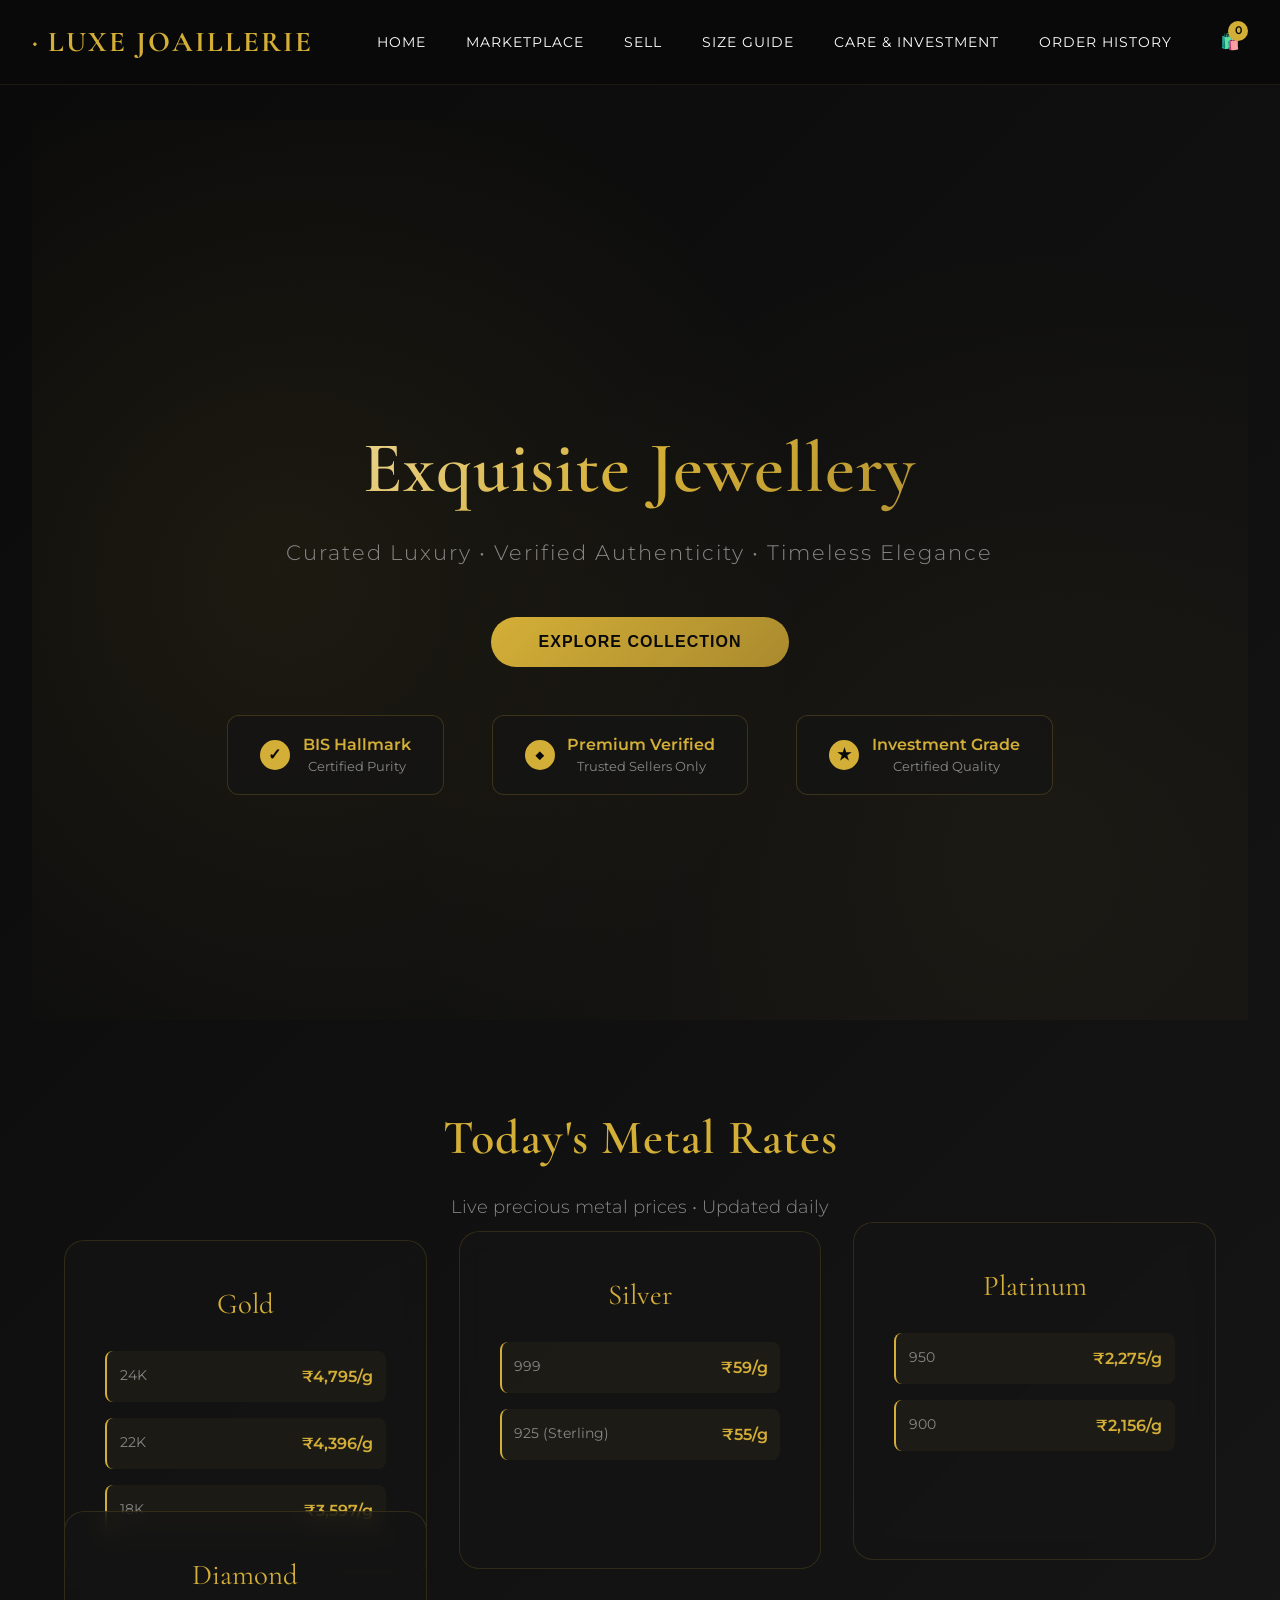
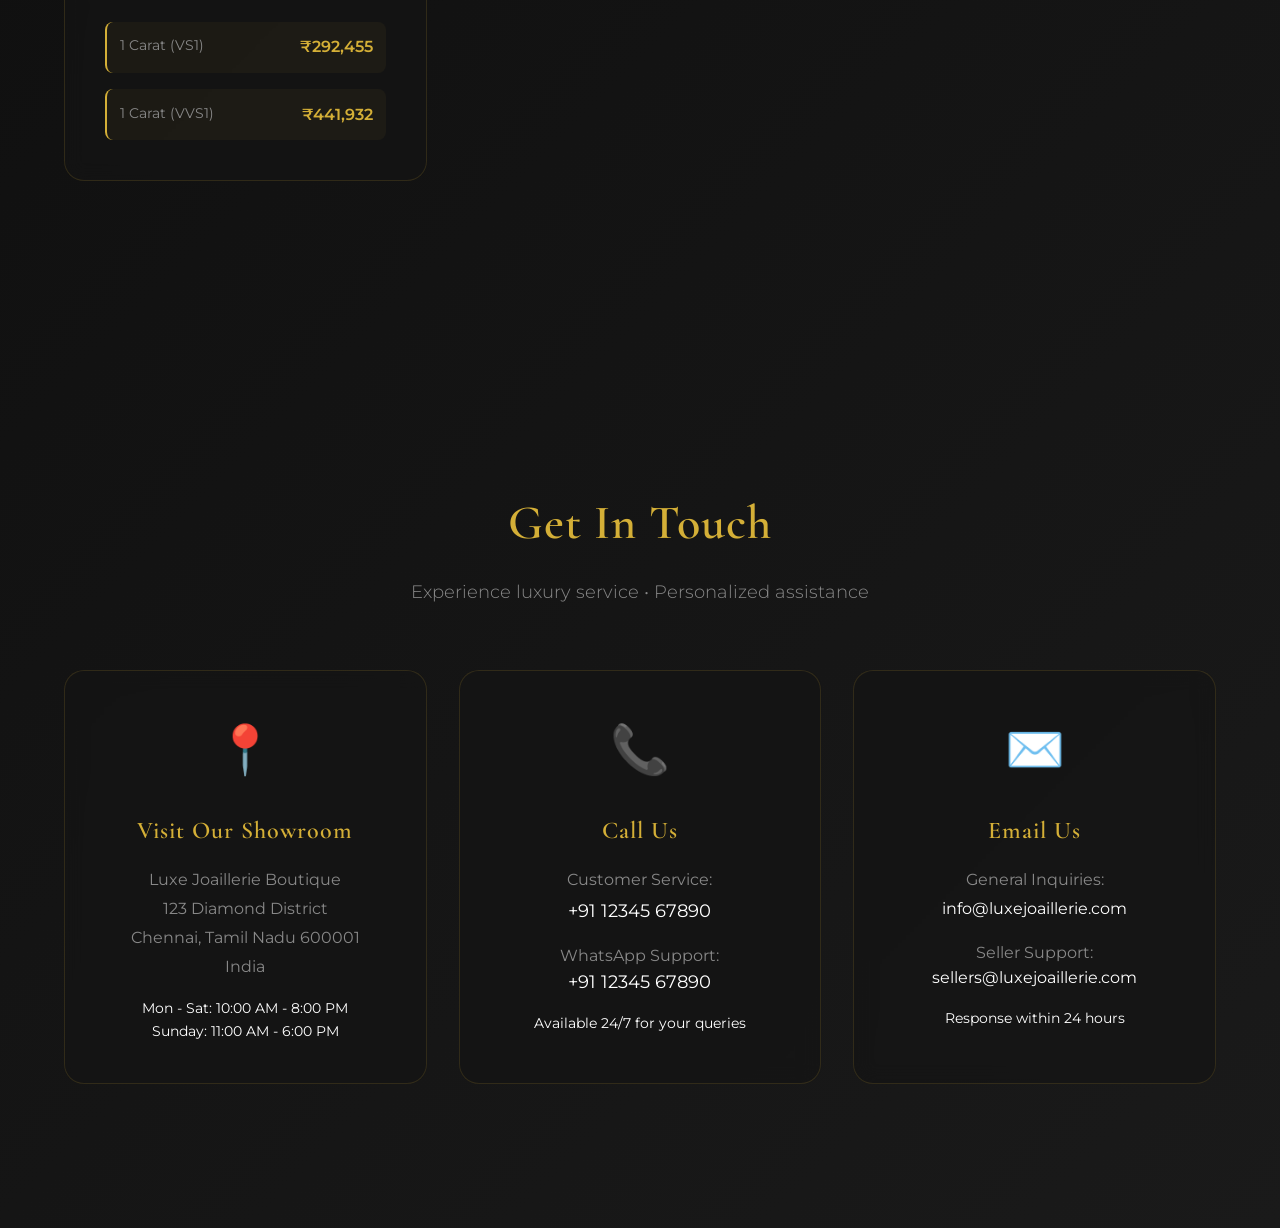
<file: index.html>
<!DOCTYPE html>
<html lang="en">
<head>
    <meta charset="UTF-8">
    <meta name="viewport" content="width=device-width, initial-scale=1.0">
    <title>JEWELY</title>
    <link href="https://fonts.googleapis.com/css2?family=Cormorant+Garamond:wght@300;400;500;600;700&family=Montserrat:wght@200;300;400;500;600&display=swap" rel="stylesheet">
    <link rel="stylesheet" href="style.css">
</head>
<body>
    <!-- Navigation -->
    <nav id="navbar">
        <div class="nav-container">
            <a href="#" class="logo" onclick="showPage('home')">LUXE JOAILLERIE</a>
            <ul class="nav-links">
                <li><a href="#" onclick="showPage('home')">Home</a></li>
                <li><a href="#" onclick="showPage('marketplace')">Marketplace</a></li>
                <li><a href="#" onclick="showPage('seller')">Sell</a></li>
                <li><a href="#" onclick="showPage('sizeChart')">Size Guide</a></li>
                <li><a href="#" onclick="showPage('care')">Care & Investment</a></li>
                <li><a href="#" onclick="showPage('orderHistory')">Order History</a></li>
                <li>
                    <div class="cart-icon" onclick="toggleCart()">
                        🛍️
                        <span class="cart-count" id="cartCount">0</span>
                    </div>
                </li>
            </ul>
        </div>
    </nav>

    <!-- Hero Section -->
    <section id="home" class="page-section active">
        <div class="hero">
            <div class="hero-content">
                <h1>Exquisite Jewellery</h1>
                <p class="hero-subtitle">Curated Luxury • Verified Authenticity • Timeless Elegance</p>
                <button class="cta-button" onclick="showPage('marketplace')">Explore Collection</button>
                
                <div class="hero-trust">
                    <div class="trust-badge">
                        <div class="trust-icon">✓</div>
                        <div>
                            <div style="font-weight: 600; color: var(--gold);">BIS Hallmark</div>
                            <div style="font-size: 0.8rem; color: var(--grey-light);">Certified Purity</div>
                        </div>
                    </div>
                    <div class="trust-badge">
                        <div class="trust-icon">◆</div>
                        <div>
                            <div style="font-weight: 600; color: var(--gold);">Premium Verified</div>
                            <div style="font-size: 0.8rem; color: var(--grey-light);">Trusted Sellers Only</div>
                        </div>
                    </div>
                    <div class="trust-badge">
                        <div class="trust-icon">★</div>
                        <div>
                            <div style="font-weight: 600; color: var(--gold);">Investment Grade</div>
                            <div style="font-size: 0.8rem; color: var(--grey-light);">Certified Quality</div>
                        </div>
                    </div>
                </div>
            </div>
        </div>

        <!-- Metal Rates Section -->
        <div class="rates-section">
            <div class="section-header reveal blur-in">
                <h2>Today's Metal Rates</h2>
                <p>Live precious metal prices • Updated daily</p>
            </div>
            <div class="rates-grid">
                <div class="rate-card reveal-scale shine-effect stagger-1">
                    <div class="rate-metal">Gold</div>
                    <div class="rate-carats">
                        <div class="rate-item">
                            <span class="rate-label">24K</span>
                            <span class="rate-price">₹6,850/g</span>
                        </div>
                        <div class="rate-item">
                            <span class="rate-label">22K</span>
                            <span class="rate-price">₹6,280/g</span>
                        </div>
                        <div class="rate-item">
                            <span class="rate-label">18K</span>
                            <span class="rate-price">₹5,140/g</span>
                        </div>
                    </div>
                </div>

                <div class="rate-card reveal-scale shine-effect stagger-2">
                    <div class="rate-metal">Silver</div>
                    <div class="rate-carats">
                        <div class="rate-item">
                            <span class="rate-label">999</span>
                            <span class="rate-price">₹85/g</span>
                        </div>
                        <div class="rate-item">
                            <span class="rate-label">925 (Sterling)</span>
                            <span class="rate-price">₹79/g</span>
                        </div>
                    </div>
                </div>

                <div class="rate-card reveal-scale shine-effect stagger-3">
                    <div class="rate-metal">Platinum</div>
                    <div class="rate-carats">
                        <div class="rate-item">
                            <span class="rate-label">950</span>
                            <span class="rate-price">₹3,250/g</span>
                        </div>
                        <div class="rate-item">
                            <span class="rate-label">900</span>
                            <span class="rate-price">₹3,080/g</span>
                        </div>
                    </div>
                </div>

                

                <div class="rate-card reveal-scale shine-effect stagger-5">
                    <div class="rate-metal">Diamond</div>
                    <div class="rate-carats">
                        <div class="rate-item">
                            <span class="rate-label">1 Carat (VS1)</span>
                            <span class="rate-price">₹4,50,000</span>
                        </div>
                        <div class="rate-item">
                            <span class="rate-label">1 Carat (VVS1)</span>
                            <span class="rate-price">₹6,80,000</span>
                        </div>
                    </div>
                </div>
            </div>
        </div>

        <!-- Contact Section -->
        <div class="contact-section" style="padding: 5rem 2rem; max-width: 1400px; margin: 0 auto;">
            <div class="section-header reveal blur-in">
                <h2>Get In Touch</h2>
                <p>Experience luxury service • Personalized assistance</p>
            </div>

            <div class="contact-grid" style="display: grid; grid-template-columns: repeat(auto-fit, minmax(300px, 1fr)); gap: 2rem; margin-top: 3rem;">
                <div class="contact-card reveal-scale stagger-1">
                    <div class="contact-icon" style="font-size: 3rem; margin-bottom: 1.5rem;">📍</div>
                    <h3 style="color: var(--gold); font-size: 1.5rem; margin-bottom: 1rem;">Visit Our Showroom</h3>
                    <p style="color: var(--grey-light); line-height: 1.8;">
                        Luxe Joaillerie Boutique<br>
                        123 Diamond District<br>
                        Chennai, Tamil Nadu 600001<br>
                        India
                    </p>
                    <p style="color: var(--white); margin-top: 1rem; font-size: 0.9rem;">
                        Mon - Sat: 10:00 AM - 8:00 PM<br>
                        Sunday: 11:00 AM - 6:00 PM
                    </p>
                </div>

                <div class="contact-card reveal-scale stagger-2">
                    <div class="contact-icon" style="font-size: 3rem; margin-bottom: 1.5rem;">📞</div>
                    <h3 style="color: var(--gold); font-size: 1.5rem; margin-bottom: 1rem;">Call Us</h3>
                    <p style="color: var(--grey-light); line-height: 1.8;">
                        Customer Service:<br>
                        <a href="tel:+911234567890" style="color: var(--white); text-decoration: none; font-size: 1.1rem;">+91 12345 67890</a>
                    </p>
                    <p style="color: var(--grey-light); margin-top: 1rem;">
                        WhatsApp Support:<br>
                        <a href="https://wa.me/911234567890" style="color: var(--white); text-decoration: none; font-size: 1.1rem;">+91 12345 67890</a>
                    </p>
                    <p style="color: var(--white); margin-top: 1rem; font-size: 0.9rem;">
                        Available 24/7 for your queries
                    </p>
                </div>

                <div class="contact-card reveal-scale stagger-3">
                    <div class="contact-icon" style="font-size: 3rem; margin-bottom: 1.5rem;">✉️</div>
                    <h3 style="color: var(--gold); font-size: 1.5rem; margin-bottom: 1rem;">Email Us</h3>
                    <p style="color: var(--grey-light); line-height: 1.8;">
                        General Inquiries:<br>
                        <a href="mailto:info@luxejoaillerie.com" style="color: var(--white); text-decoration: none;">info@luxejoaillerie.com</a>
                    </p>
                    <p style="color: var(--grey-light); margin-top: 1rem;">
                        Seller Support:<br>
                        <a href="mailto:sellers@luxejoaillerie.com" style="color: var(--white); text-decoration: none;">sellers@luxejoaillerie.com</a>
                    </p>
                    <p style="color: var(--white); margin-top: 1rem; font-size: 0.9rem;">
                        Response within 24 hours
                    </p>
                </div>

               
            </div>
        </div>
    </section>

    <!-- Seller Upload Section -->
    <section id="seller" class="page-section">
        <div class="container">
            <div class="section-header reveal blur-in">
                <h2>List Your Jewellery</h2>
                <p>Join our exclusive marketplace of premium jewellery sellers</p>
            </div>
            
            <div class="seller-form-container reveal-scale">
                <form id="sellerForm">
                    <div class="form-group">
                        <label>Product Name</label>
                        <input type="text" id="productName" required placeholder="e.g., Diamond Solitaire Ring">
                    </div>

                    <div class="form-row">
                        <div class="form-group">
                            <label>Metal Type</label>
                            <select id="metalType" required>
                                <option value="">Select Metal</option>
                                <option value="Gold">Gold</option>
                                <option value="Silver">Silver</option>
                                <option value="Platinum">Platinum</option>
                                <option value="Rose Gold">Rose Gold</option>
                                <option value="Diamond">Diamond</option>
                            </select>
                        </div>

                        <div class="form-group">
                            <label>Carat/Purity</label>
                            <select id="carat" required>
                                <option value="">Select Carat</option>
                                <option value="24K">24K</option>
                                <option value="22K">22K</option>
                                <option value="18K">18K</option>
                                <option value="14K">14K</option>
                                <option value="925">925 (Sterling)</option>
                                <option value="999">999 (Pure Silver)</option>
                                <option value="950">950 (Platinum)</option>
                            </select>
                        </div>
                    </div>

                    <div class="form-row">
                        <div class="form-group">
                            <label>Price (₹)</label>
                            <input type="number" id="price" required placeholder="Enter price">
                        </div>

                        <div class="form-group">
                            <label>Color</label>
                            <select id="color">
                                <option value="">Select Color</option>
                                <option value="Yellow">Yellow</option>
                                <option value="White">White</option>
                                <option value="Rose">Rose</option>
                                <option value="Silver">Silver</option>
                            </select>
                        </div>
                    </div>

                    <div class="form-row">
                        <div class="form-group">
                            <label>Gender Category</label>
                            <select id="gender" required>
                                <option value="">Select Category</option>
                                <option value="Male">Men's Collection</option>
                                <option value="Female">Women's Collection</option>
                                <option value="Unisex">Unisex</option>
                            </select>
                        </div>

                        <div class="form-group">
                            <label>Image URL</label>
                            <input type="url" id="imageUrl" placeholder="https://example.com/image.jpg (optional)">
                        </div>
                    </div>

                    <div class="form-group">
                        <label>Suitable Occasions</label>
                        <select id="occasion" multiple style="height: 100px;">
                            <option value="Wedding">Wedding</option>
                            <option value="Anniversary">Anniversary</option>
                            <option value="Engagement">Engagement</option>
                            <option value="Birthday">Birthday</option>
                            <option value="Festival">Festival</option>
                            <option value="Casual">Casual</option>
                            <option value="Formal">Formal</option>
                        </select>
                    </div>

                    <div class="form-group">
                        <label>Description</label>
                        <textarea id="description" required placeholder="Describe your jewellery piece..."></textarea>
                    </div>

                    <button type="submit" class="cta-button" style="width: 100%;">List Product</button>
                </form>
            </div>
        </div>
    </section>
<!-- Order History Section -->
<section id="orderHistory" class="page-section">
    <div class="container">
        <div class="section-header reveal blur-in">
            <h2>Order History</h2>
            <p>Track your luxury jewellery purchases</p>
        </div>
        
        <div class="order-history-container" id="orderHistoryContent">
            <!-- Order history will be dynamically loaded here -->
        </div>
    </div>
</section>
    <!-- Marketplace Section -->
    <section id="marketplace" class="page-section">
        <div class="container">
            <div class="marketplace-header">
                <div class="section-header reveal blur-in">
                    <h2>Luxury Marketplace</h2>
                    <p>Discover exquisite pieces from verified sellers</p>
                </div>

                <div class="search-bar reveal-scale">
                    <input type="text" id="searchInput" placeholder="Search jewellery...">
                </div>

                <div class="category-buttons reveal">
                    <button class="category-btn active" data-category="All">All Jewellery</button>
                    <button class="category-btn" data-category="Gold">Gold</button>
                    <button class="category-btn" data-category="Silver">Silver</button>
                    <button class="category-btn" data-category="Diamond">Diamond</button>
                    <button class="category-btn" data-category="Platinum">Platinum</button>
                    <button class="category-btn" data-category="Rose Gold">Rose Gold</button>
                </div>

                <div class="category-buttons reveal" style="margin-top: 1rem;">
                    <button class="category-btn gender-btn active" data-gender="All" style="background: var(--gold);">
                        <span style="margin-right: 0.5rem;"></span> All
                    </button>
                    <button class="category-btn gender-btn" data-gender="Male" style="background: var(--gold);">
                        <span style="margin-right: 0.5rem;"></span> Men's
                    </button>
                    <button class="category-btn gender-btn" data-gender="Female" style="background: var(--gold);">
                        <span style="margin-right: 0.5rem;"></span> Women's
                    </button>
                    <button class="category-btn gender-btn" data-gender="Unisex" style="background: var(--gold);">
                        <span style="margin-right: 0.5rem;"></span> Unisex
                    </button>
                </div>

                <div class="occasion-selector reveal">
                    <button class="occasion-btn" data-occasion="All">
                        <span>🎯</span> All Occasions
                    </button>
                    <button class="occasion-btn" data-occasion="Wedding">
                        <span>💍</span> Wedding
                    </button>
                    <button class="occasion-btn" data-occasion="Engagement">
                        <span>💎</span> Engagement
                    </button>
                    <button class="occasion-btn" data-occasion="Anniversary">
                        <span>🌹</span> Anniversary
                    </button>
                    <button class="occasion-btn" data-occasion="Festival">
                        <span>✨</span> Festival
                    </button>
                </div>
            </div>

            <div class="marketplace-content">
                <aside class="sidebar reveal-left">
                    <div class="filter-section">
                        <h3>Metal Type</h3>
                        <div class="filter-options" id="metalFilters">
                            <label class="filter-option">
                                <input type="checkbox" value="Gold" class="metal-filter">
                                <span>Gold</span>
                            </label>
                            <label class="filter-option">
                                <input type="checkbox" value="Silver" class="metal-filter">
                                <span>Silver</span>
                            </label>
                            <label class="filter-option">
                                <input type="checkbox" value="Diamond" class="metal-filter">
                                <span>Diamond</span>
                            </label>
                            <label class="filter-option">
                                <input type="checkbox" value="Platinum" class="metal-filter">
                                <span>Platinum</span>
                            </label>
                            <label class="filter-option">
                                <input type="checkbox" value="Rose Gold" class="metal-filter">
                                <span>Rose Gold</span>
                            </label>
                        </div>
                    </div>

                    <div class="filter-section">
                        <h3>Gender</h3>
                        <div class="filter-options" id="genderFilters">
                            <label class="filter-option">
                                <input type="checkbox" value="Male" class="gender-filter">
                                <span> Men's Collection</span>
                            </label>
                            <label class="filter-option">
                                <input type="checkbox" value="Female" class="gender-filter">
                                <span> Women's Collection</span>
                            </label>
                            <label class="filter-option">
                                <input type="checkbox" value="Unisex" class="gender-filter">
                                <span> Unisex</span>
                            </label>
                        </div>
                    </div>

                    <div class="filter-section">
                        <h3>Carat/Purity</h3>
                        <div class="filter-options" id="caratFilters">
                            <label class="filter-option">
                                <input type="checkbox" value="24K" class="carat-filter">
                                <span>24K</span>
                            </label>
                            <label class="filter-option">
                                <input type="checkbox" value="22K" class="carat-filter">
                                <span>22K</span>
                            </label>
                            <label class="filter-option">
                                <input type="checkbox" value="18K" class="carat-filter">
                                <span>18K</span>
                            </label>
                            <label class="filter-option">
                                <input type="checkbox" value="925" class="carat-filter">
                                <span>925 Sterling</span>
                            </label>
                        </div>
                    </div>

                    <div class="filter-section">
                        <h3>Color</h3>
                        <div class="filter-options" id="colorFilters">
                            <label class="filter-option">
                                <input type="checkbox" value="Yellow" class="color-filter">
                                <span>Yellow</span>
                            </label>
                            <label class="filter-option">
                                <input type="checkbox" value="White" class="color-filter">
                                <span>White</span>
                            </label>
                            <label class="filter-option">
                                <input type="checkbox" value="Rose" class="color-filter">
                                <span>Rose</span>
                            </label>
                        </div>
                    </div>

                    <div class="filter-section">
                        <h3>Price Range</h3>
                        <div class="price-range-inputs">
                            <input type="number" id="minPrice" placeholder="Min ₹">
                            <input type="number" id="maxPrice" placeholder="Max ₹">
                        </div>
                    </div>
                </aside>

                <div class="products-grid" id="productsGrid">
                    <!-- Products will be dynamically added here -->
                </div>
            </div>
        </div>
    </section>

    <!-- Product Detail Page -->
    <section id="productDetail" class="page-section">
        <div class="container">
            <button class="back-button" onclick="showPage('marketplace')" style="margin-bottom: 2rem;">
                ← Back to Marketplace
            </button>
            <div id="productDetailContent">
                <!-- Product details will be dynamically loaded here -->
            </div>
        </div>
    </section>

    <!-- Checkout Page -->
    <section id="checkout" class="page-section">
        <div class="container">
            <div class="section-header reveal blur-in">
                <h2>Secure Checkout</h2>
                <p>Complete your purchase with confidence</p>
            </div>

            <div class="checkout-container" id="checkoutContainer">
                <!-- Checkout content will be dynamically loaded -->
            </div>
        </div>
    </section>

    <!-- Size Chart Page -->
    <section id="sizeChart" class="page-section">
        <div class="container">
            <div class="section-header reveal blur-in">
                <h2>Jewellery Size Guide</h2>
                <p>Find your perfect fit with our comprehensive size charts</p>
            </div>

            <div class="size-chart-content">
                <!-- Ring Size Chart -->
                <div class="size-chart-section reveal-scale">
                    <h3 style="color: var(--gold); font-size: 2rem; margin-bottom: 2rem;">💍 Ring Size Chart</h3>
                    
                    <div class="size-chart-grid">
                        <div class="size-chart-card">
                            <h4>Women's Ring Sizes</h4>
                            <table class="size-table">
                                <thead>
                                    <tr>
                                        <th>Indian Size</th>
                                        <th>US Size</th>
                                        <th>Diameter (mm)</th>
                                        <th>Circumference (mm)</th>
                                    </tr>
                                </thead>
                                <tbody>
                                    <tr><td>8</td><td>4</td><td>14.9</td><td>46.8</td></tr>
                                    <tr><td>10</td><td>5</td><td>15.7</td><td>49.3</td></tr>
                                    <tr><td>12</td><td>6</td><td>16.5</td><td>51.9</td></tr>
                                    <tr><td>14</td><td>7</td><td>17.3</td><td>54.4</td></tr>
                                    <tr><td>16</td><td>8</td><td>18.2</td><td>57.0</td></tr>
                                    <tr><td>18</td><td>9</td><td>19.0</td><td>59.5</td></tr>
                                </tbody>
                            </table>
                        </div>

                        <div class="size-chart-card">
                            <h4>Men's Ring Sizes</h4>
                            <table class="size-table">
                                <thead>
                                    <tr>
                                        <th>Indian Size</th>
                                        <th>US Size</th>
                                        <th>Diameter (mm)</th>
                                        <th>Circumference (mm)</th>
                                    </tr>
                                </thead>
                                <tbody>
                                    <tr><td>16</td><td>8</td><td>18.2</td><td>57.0</td></tr>
                                    <tr><td>18</td><td>9</td><td>19.0</td><td>59.5</td></tr>
                                    <tr><td>20</td><td>10</td><td>19.8</td><td>62.1</td></tr>
                                    <tr><td>22</td><td>11</td><td>20.6</td><td>64.6</td></tr>
                                    <tr><td>24</td><td>12</td><td>21.4</td><td>67.2</td></tr>
                                    <tr><td>26</td><td>13</td><td>22.2</td><td>69.7</td></tr>
                                </tbody>
                            </table>
                        </div>
                    </div>

                    <div class="measurement-tip">
                        <h4>How to Measure Your Ring Size</h4>
                        <ul>
                            <li>Wrap a string or paper strip around your finger base</li>
                            <li>Mark where it overlaps</li>
                            <li>Measure the length in millimeters</li>
                            <li>Match with the circumference in the chart above</li>
                            <li>For best fit, measure at the end of the day when fingers are largest</li>
                        </ul>
                    </div>
                </div>

                <!-- Bangle/Bracelet Size Chart -->
                <div class="size-chart-section reveal-scale">
                    <h3 style="color: var(--gold); font-size: 2rem; margin-bottom: 2rem; margin-top: 4rem;">💫 Bangle & Bracelet Size Chart</h3>
                    
                    <div class="size-chart-grid">
                        <div class="size-chart-card">
                            <h4>Women's Bangle Sizes</h4>
                            <table class="size-table">
                                <thead>
                                    <tr>
                                        <th>Size</th>
                                        <th>Diameter (inches)</th>
                                        <th>Diameter (cm)</th>
                                        <th>Best For</th>
                                    </tr>
                                </thead>
                                <tbody>
                                    <tr><td>2-2</td><td>2.2"</td><td>5.5 cm</td><td>Extra Small</td></tr>
                                    <tr><td>2-4</td><td>2.4"</td><td>6.0 cm</td><td>Small</td></tr>
                                    <tr><td>2-6</td><td>2.6"</td><td>6.5 cm</td><td>Medium</td></tr>
                                    <tr><td>2-8</td><td>2.8"</td><td>7.0 cm</td><td>Large</td></tr>
                                    <tr><td>2-10</td><td>3.0"</td><td>7.5 cm</td><td>Extra Large</td></tr>
                                </tbody>
                            </table>
                        </div>

                        <div class="size-chart-card">
                            <h4>Bracelet Length Guide</h4>
                            <table class="size-table">
                                <thead>
                                    <tr>
                                        <th>Wrist Size</th>
                                        <th>Snug Fit</th>
                                        <th>Comfort Fit</th>
                                        <th>Loose Fit</th>
                                    </tr>
                                </thead>
                                <tbody>
                                    <tr><td>5.5"</td><td>6"</td><td>6.5"</td><td>7"</td></tr>
                                    <tr><td>6"</td><td>6.5"</td><td>7"</td><td>7.5"</td></tr>
                                    <tr><td>6.5"</td><td>7"</td><td>7.5"</td><td>8"</td></tr>
                                    <tr><td>7"</td><td>7.5"</td><td>8"</td><td>8.5"</td></tr>
                                    <tr><td>7.5"</td><td>8"</td><td>8.5"</td><td>9"</td></tr>
                                </tbody>
                            </table>
                        </div>
                    </div>

                    <div class="measurement-tip">
                        <h4>How to Measure Your Wrist</h4>
                        <ul>
                            <li>Use a flexible measuring tape or string</li>
                            <li>Wrap around your wrist just below the wrist bone</li>
                            <li>Add 0.5" for snug fit, 1" for comfort, 1.5" for loose</li>
                            <li>For bangles, measure the widest part of your hand</li>
                        </ul>
                    </div>
                </div>

                <!-- Chain/Necklace Length Guide -->
                <div class="size-chart-section reveal-scale">
                    <h3 style="color: var(--gold); font-size: 2rem; margin-bottom: 2rem; margin-top: 4rem;">✨ Chain & Necklace Length Guide</h3>
                    
                    <div class="size-chart-card" style="max-width: 800px; margin: 0 auto;">
                        <table class="size-table">
                            <thead>
                                <tr>
                                    <th>Length</th>
                                    <th>Position</th>
                                    <th>Best For</th>
                                    <th>Suitable Gender</th>
                                </tr>
                            </thead>
                            <tbody>
                                <tr><td>14-16"</td><td>Choker</td><td>Casual, formal</td><td>Women</td></tr>
                                <tr><td>18"</td><td>Collarbone</td><td>Everyday wear</td><td>Women</td></tr>
                                <tr><td>20"</td><td>Below collarbone</td><td>Versatile</td><td>Women & Men</td></tr>
                                <tr><td>22"</td><td>Mid-chest</td><td>Casual</td><td>Men</td></tr>
                                <tr><td>24"</td><td>Below chest</td><td>Statement</td><td>Men & Women</td></tr>
                                <tr><td>30"</td><td>Below sternum</td><td>Layering</td><td>Women</td></tr>
                            </tbody>
                        </table>
                    </div>

                    <div class="measurement-tip">
                        <h4>Choosing the Right Chain Length</h4>
                        <ul>
                            <li>Consider your neck size and body frame</li>
                            <li>For pendants, choose length based on where you want it to fall</li>
                            <li>Layering works best with 2-4 inch increments between chains</li>
                            <li>Men typically wear 20-24 inch chains</li>
                        </ul>
                    </div>
                </div>
            </div>
        </div>
    </section>

    <!-- Contact Section in Home -->
    <section id="care" class="page-section">
        <div class="container">
            <div class="section-header reveal blur-in">
                <h2>Jewellery Care & Investment</h2>
                <p>Expert guidance for preserving and growing your jewellery collection</p>
            </div>

            <div class="care-grid">
                <div class="care-card reveal-left stagger-1 shine-effect">
                    <div class="care-icon">💎</div>
                    <h3>Care Tips</h3>
                    <ul>
                        <li>Store jewellery in a cool, dry place away from sunlight</li>
                        <li>Clean gold with mild soap and warm water</li>
                        <li>Use soft cloth for silver to prevent tarnishing</li>
                        <li>Keep diamonds separate to avoid scratches</li>
                        <li>Remove jewellery before swimming or exercising</li>
                        <li>Professional cleaning annually recommended</li>
                    </ul>
                </div>

                <div class="care-card reveal-right stagger-2 shine-effect">
                    <div class="care-icon">📈</div>
                    <h3>Investment Value</h3>
                    <ul>
                        <li>Gold maintains value during economic uncertainty</li>
                        <li>Diamonds appreciate with rarity and quality</li>
                        <li>Platinum is rarer than gold, offering long-term value</li>
                        <li>Vintage and antique pieces often appreciate</li>
                        <li>BIS hallmark ensures resale value</li>
                        <li>Diversify with different metals and stones</li>
                    </ul>
                </div>

                <div class="care-card reveal-left stagger-3 shine-effect">
                    <div class="care-icon">✨</div>
                    <h3>Authentication</h3>
                    <ul>
                        <li>Look for BIS hallmark on gold jewellery</li>
                        <li>Check for 925 stamp on sterling silver</li>
                        <li>Diamond certification from GIA or IGI</li>
                        <li>Verify seller credentials and reviews</li>
                        <li>Request original purchase receipts</li>
                        <li>Get appraisal from certified gemologist</li>
                    </ul>
                </div>

                <div class="care-card reveal-right stagger-4 shine-effect">
                    <div class="care-icon">🔒</div>
                    <h3>Insurance & Safety</h3>
                    <ul>
                        <li>Insure valuable pieces separately</li>
                        <li>Keep detailed records and photographs</li>
                        <li>Use bank lockers for high-value items</li>
                        <li>Update appraisals every 2-3 years</li>
                        <li>Consider home safe for daily wear pieces</li>
                        <li>Register jewellery with insurance company</li>
                    </ul>
                </div>
            </div>
        </div>
    </section>

    <!-- Cart Modal -->
    <div class="cart-modal" id="cartModal">
        <div class="cart-header">
            <h2 style="font-family: 'Cormorant Garamond', serif; color: var(--gold);">Shopping Cart</h2>
            <button class="cart-close" onclick="toggleCart()">✕</button>
        </div>
        <div class="cart-items" id="cartItems">
            <!-- Cart items will be dynamically added here -->
        </div>
        <div class="cart-total">
            <div class="cart-total-row">
                <span>Total:</span>
                <span id="cartTotal" style="color: var(--gold);">₹0</span>
            </div>
        </div>
        <button class="cta-button" style="width: 100%;" onclick="checkout()">Proceed to Checkout</button>
    </div>

    <script src="app.js"></script>
</body>
</html>
</file>
<file: style.css>
* {
            margin: 0;
            padding: 0;
            box-sizing: border-box;
        }

        :root {
            --bg-dark: #0a0a0a;
            --bg-card: #141414;
            --bg-glass: rgba(20, 20, 20, 0.7);
            --gold: #D4AF37;
            --gold-light: #F4E3B2;
            --gold-dark: #AA8A2E;
            --grey-dark: #1a1a1a;
            --grey-medium: #2a2a2a;
            --grey-light: #888;
            --white: #ffffff;
            --shadow: 0 8px 32px rgba(0, 0, 0, 0.5);
            --shadow-gold: 0 4px 20px rgba(212, 175, 55, 0.15);
        }

        body {
            font-family: 'Montserrat', sans-serif;
            background: linear-gradient(135deg, var(--bg-dark) 0%, #1a1a1a 100%);
            color: var(--white);
            line-height: 1.6;
            overflow-x: hidden;
        }

        h1, h2, h3, h4, h5 {
            font-family: 'Cormorant Garamond', serif;
            font-weight: 600;
            letter-spacing: 1px;
        }

        /* Navigation */
        nav {
            position: fixed;
            top: 0;
            width: 100%;
            background: rgba(10, 10, 10, 0.95);
            backdrop-filter: blur(20px);
            z-index: 1000;
            border-bottom: 1px solid rgba(212, 175, 55, 0.1);
            transition: all 0.3s cubic-bezier(0.4, 0, 0.2, 1), transform 0.3s cubic-bezier(0.4, 0, 0.2, 1);
        }

        nav.scrolled {
            box-shadow: var(--shadow);
        }

        .nav-container {
            max-width: 1400px;
            margin: 0 auto;
            display: flex;
            justify-content: space-between;
            align-items: center;
            padding: 1.2rem 2rem;
        }

        .logo {
            font-family: 'Cormorant Garamond', serif;
            font-size: 1.8rem;
            font-weight: 700;
            color: var(--gold);
            letter-spacing: 2px;
            text-decoration: none;
            display: flex;
            align-items: center;
            gap: 0.5rem;
        }

        .logo::before {
            content: '◆';
            font-size: 1.2rem;
        }

        .nav-links {
            display: flex;
            gap: 2.5rem;
            list-style: none;
            align-items: center;
        }

        .nav-links a {
            color: var(--white);
            text-decoration: none;
            font-size: 0.9rem;
            font-weight: 400;
            letter-spacing: 1px;
            transition: color 0.3s ease;
            text-transform: uppercase;
        }

        .nav-links a:hover {
            color: var(--gold);
        }

        .cart-icon {
            position: relative;
            cursor: pointer;
            padding: 0.5rem;
        }

        .cart-count {
            position: absolute;
            top: 0;
            right: 0;
            background: var(--gold);
            color: var(--bg-dark);
            width: 20px;
            height: 20px;
            border-radius: 50%;
            display: flex;
            align-items: center;
            justify-content: center;
            font-size: 0.7rem;
            font-weight: 600;
        }

        /* Hero Section */
        .hero {
            height: 100vh;
            display: flex;
            align-items: center;
            justify-content: center;
            position: relative;
            overflow: hidden;
            padding-top: 80px;
        }

        .hero::before {
            content: '';
            position: absolute;
            top: 0;
            left: 0;
            right: 0;
            bottom: 0;
            background: 
                radial-gradient(circle at 20% 50%, rgba(212, 175, 55, 0.08) 0%, transparent 50%),
                radial-gradient(circle at 80% 80%, rgba(212, 175, 55, 0.05) 0%, transparent 50%);
            pointer-events: none;
        }

        .hero-content {
            text-align: center;
            z-index: 1;
            max-width: 900px;
            padding: 0 2rem;
            opacity: 0;
            transform: translateY(30px);
            animation: fadeInUp 1s ease forwards 0.3s;
        }

        @keyframes fadeInUp {
            to {
                opacity: 1;
                transform: translateY(0);
            }
        }

        .hero h1 {
            font-size: 4.5rem;
            margin-bottom: 1.5rem;
            background: linear-gradient(135deg, var(--gold-light) 0%, var(--gold) 50%, var(--gold-dark) 100%);
            -webkit-background-clip: text;
            background-clip: text;
            -webkit-text-fill-color: transparent;
            line-height: 1.2;
        }

        .hero-subtitle {
            font-size: 1.3rem;
            color: var(--grey-light);
            margin-bottom: 3rem;
            font-weight: 300;
            letter-spacing: 2px;
        }

        .hero-trust {
            display: flex;
            gap: 3rem;
            justify-content: center;
            align-items: center;
            margin-top: 3rem;
        }

        .trust-badge {
            background: var(--bg-glass);
            backdrop-filter: blur(10px);
            border: 1px solid rgba(212, 175, 55, 0.2);
            padding: 1rem 2rem;
            border-radius: 12px;
            display: flex;
            align-items: center;
            gap: 0.8rem;
            transition: all 0.3s ease;
        }

        .trust-badge:hover {
            transform: translateY(-5px);
            box-shadow: var(--shadow-gold);
            border-color: var(--gold);
        }

        .trust-icon {
            width: 30px;
            height: 30px;
            background: var(--gold);
            border-radius: 50%;
            display: flex;
            align-items: center;
            justify-content: center;
            font-weight: 700;
            color: var(--bg-dark);
            font-size: 1rem;
        }

        .cta-button {
            display: inline-block;
            background: linear-gradient(135deg, var(--gold) 0%, var(--gold-dark) 100%);
            color: var(--bg-dark);
            padding: 1rem 3rem;
            border-radius: 50px;
            text-decoration: none;
            font-weight: 600;
            letter-spacing: 1px;
            transition: all 0.3s ease;
            border: none;
            cursor: pointer;
            font-size: 1rem;
            text-transform: uppercase;
        }

        .cta-button:hover {
            transform: translateY(-2px);
            box-shadow: 0 10px 30px rgba(212, 175, 55, 0.3);
        }

        /* Metal Rates Section */
        .rates-section {
            padding: 5rem 2rem;
            max-width: 1400px;
            margin: 0 auto;
        }

        .section-header {
            text-align: center;
            margin-bottom: 4rem;
        }

        .section-header h2 {
            font-size: 3rem;
            margin-bottom: 1rem;
            color: var(--gold);
        }

        .section-header p {
            color: var(--grey-light);
            font-size: 1.1rem;
            font-weight: 300;
        }

        .rates-grid {
            display: grid;
            grid-template-columns: repeat(auto-fit, minmax(280px, 1fr));
            gap: 2rem;
        }

        .rate-card {
            background: var(--bg-glass);
            backdrop-filter: blur(10px);
            border: 1px solid rgba(212, 175, 55, 0.15);
            border-radius: 20px;
            padding: 2.5rem;
            text-align: center;
            transition: all 0.4s ease;
            position: relative;
            overflow: hidden;
            opacity: 0;
            transform: translateY(20px);
        }

        .rate-card.visible {
            opacity: 1;
            transform: translateY(0);
        }

        .rate-card::before {
            content: '';
            position: absolute;
            top: 0;
            left: 0;
            right: 0;
            height: 3px;
            background: linear-gradient(90deg, transparent, var(--gold), transparent);
            opacity: 0;
            transition: opacity 0.3s ease;
        }

        .rate-card:hover::before {
            opacity: 1;
        }

        .rate-card:hover {
            transform: translateY(-10px);
            border-color: var(--gold);
            box-shadow: var(--shadow-gold);
        }

        .rate-metal {
            font-size: 1.8rem;
            font-family: 'Cormorant Garamond', serif;
            margin-bottom: 1rem;
            color: var(--gold);
        }

        .rate-carats {
            display: flex;
            flex-direction: column;
            gap: 1rem;
            margin-top: 1.5rem;
        }

        .rate-item {
            display: flex;
            justify-content: space-between;
            padding: 0.8rem;
            background: rgba(212, 175, 55, 0.05);
            border-radius: 8px;
            border-left: 2px solid var(--gold);
        }

        .rate-label {
            font-size: 0.9rem;
            color: var(--grey-light);
        }

        .rate-price {
            font-weight: 600;
            color: var(--gold);
            font-size: 1rem;
        }

        /* Page Sections */
        .page-section {
            display: none;
            min-height: 100vh;
            padding: 120px 2rem 4rem;
        }

        #checkoutContainer {
    color: white !important;
}
        .page-section.active {
            display: block;
        }

        .container {
            max-width: 1400px;
            margin: 0 auto;
        }

        /* Seller Upload Form */
        .seller-form-container {
            max-width: 800px;
            margin: 0 auto;
            background: var(--bg-glass);
            backdrop-filter: blur(10px);
            border: 1px solid rgba(212, 175, 55, 0.15);
            border-radius: 20px;
            padding: 3rem;
            box-shadow: var(--shadow);
        }

        .form-group {
            margin-bottom: 2rem;
        }

        .form-group label {
            display: block;
            margin-bottom: 0.8rem;
            color: var(--gold);
            font-weight: 500;
            letter-spacing: 1px;
        }

        .form-group input,
        .form-group select,
        .form-group textarea {
            width: 100%;
            padding: 1rem;
            background: rgba(26, 26, 26, 0.8);
            border: 1px solid rgba(212, 175, 55, 0.2);
            border-radius: 10px;
            color: var(--white);
            font-family: 'Montserrat', sans-serif;
            font-size: 0.95rem;
            transition: all 0.3s ease;
        }

        .form-group input:focus,
        .form-group select:focus,
        .form-group textarea:focus {
            outline: none;
            border-color: var(--gold);
            box-shadow: 0 0 0 3px rgba(212, 175, 55, 0.1);
        }

        .form-group textarea {
            min-height: 120px;
            resize: vertical;
        }

        .form-row {
            display: grid;
            grid-template-columns: 1fr 1fr;
            gap: 1.5rem;
        }

        /* Marketplace */
        .marketplace-header {
            margin-bottom: 3rem;
        }

        .search-bar {
            width: 100%;
            max-width: 600px;
            margin: 0 auto 2rem;
            position: relative;
        }

        .search-bar input {
            width: 100%;
            padding: 1.2rem 3rem 1.2rem 1.5rem;
            background: var(--bg-glass);
            backdrop-filter: blur(10px);
            border: 1px solid rgba(212, 175, 55, 0.2);
            border-radius: 50px;
            color: var(--white);
            font-size: 1rem;
        }

        .search-bar::after {
            content: '🔍';
            position: absolute;
            right: 1.5rem;
            top: 50%;
            transform: translateY(-50%);
            opacity: 0.5;
        }

        .category-buttons {
            display: flex;
            gap: 1rem;
            justify-content: center;
            flex-wrap: wrap;
            margin-bottom: 3rem;
        }

        .category-btn {
            padding: 0.8rem 2rem;
            background: var(--bg-glass);
            backdrop-filter: blur(10px);
            border: 1px solid rgba(212, 175, 55, 0.2);
            border-radius: 50px;
            color: var(--white);
            cursor: pointer;
            transition: all 0.3s ease;
            font-size: 0.9rem;
            font-weight: 500;
            letter-spacing: 1px;
        }

        .category-btn:hover,
        .category-btn.active {
            background: var(--gold);
            color: var(--bg-dark);
            border-color: var(--gold);
            transform: translateY(-2px);
        }

        .marketplace-content {
            display: flex;
            gap: 2rem;
        }

        .sidebar {
            width: 280px;
            background: var(--bg-glass);
            backdrop-filter: blur(10px);
            border: 1px solid rgba(212, 175, 55, 0.15);
            border-radius: 20px;
            padding: 2rem;
            height: fit-content;
            position: sticky;
            top: 120px;
        }

        .filter-section {
            margin-bottom: 2rem;
        }

        .filter-section h3 {
            font-size: 1.2rem;
            margin-bottom: 1rem;
            color: var(--gold);
        }

        .filter-options {
            display: flex;
            flex-direction: column;
            gap: 0.8rem;
        }

        .filter-option {
            display: flex;
            align-items: center;
            gap: 0.5rem;
            cursor: pointer;
            padding: 0.5rem;
            border-radius: 8px;
            transition: background 0.3s ease;
        }

        .filter-option:hover {
            background: rgba(212, 175, 55, 0.1);
        }

        .filter-option input[type="checkbox"],
        .filter-option input[type="radio"] {
            width: 18px;
            height: 18px;
            cursor: pointer;
        }

        .price-range-inputs {
            display: flex;
            gap: 1rem;
            margin-top: 1rem;
        }

        .price-range-inputs input {
            width: 100%;
            padding: 0.8rem;
            background: rgba(26, 26, 26, 0.8);
            border: 1px solid rgba(212, 175, 55, 0.2);
            border-radius: 8px;
            color: var(--white);
        }

        .products-grid {
            flex: 1;
            display: grid;
            grid-template-columns: repeat(auto-fill, minmax(300px, 1fr));
            gap: 2rem;
        }

        .product-card {
            background: var(--bg-glass);
            backdrop-filter: blur(10px);
            border: 1px solid rgba(212, 175, 55, 0.15);
            border-radius: 20px;
            overflow: hidden;
            transition: all 0.4s ease;
            cursor: pointer;
            opacity: 0;
            transform: scale(0.95);
        }

        .product-card.visible {
            opacity: 1;
            transform: scale(1);
        }

        .product-card:hover {
            transform: translateY(-10px) scale(1.02);
            box-shadow: var(--shadow-gold);
            border-color: var(--gold);
        }

        .product-image {
            width: 100%;
            height: 300px;
            object-fit: cover;
            background: linear-gradient(135deg, #1a1a1a, #2a2a2a);
            display: flex;
            align-items: center;
            justify-content: center;
            color: var(--grey-light);
            font-size: 3rem;
        }

        .product-info {
            padding: 1.5rem;
        }

        .product-category {
            font-size: 0.8rem;
            color: var(--gold);
            text-transform: uppercase;
            letter-spacing: 1px;
            margin-bottom: 0.5rem;
        }

        .product-name {
            font-size: 1.3rem;
            font-family: 'Cormorant Garamond', serif;
            margin-bottom: 0.8rem;
            color: var(--white);
        }

        .product-details {
            display: flex;
            gap: 1rem;
            margin-bottom: 1rem;
            font-size: 0.85rem;
            color: var(--grey-light);
        }

        .product-price {
            font-size: 1.5rem;
            color: var(--gold);
            font-weight: 600;
            margin-bottom: 1rem;
        }

        .product-description {
            color: var(--grey-light);
            font-size: 0.9rem;
            margin-bottom: 1.5rem;
            line-height: 1.6;
        }

        .product-actions {
            display: flex;
            gap: 1rem;
        }

        .btn {
            flex: 1;
            padding: 0.8rem;
            border: none;
            border-radius: 10px;
            cursor: pointer;
            font-weight: 600;
            font-size: 0.9rem;
            transition: all 0.3s ease;
            text-transform: uppercase;
            letter-spacing: 1px;
        }

        .btn-primary {
            background: linear-gradient(135deg, var(--gold) 0%, var(--gold-dark) 100%);
            color: var(--bg-dark);
        }

        .btn-primary:hover {
            transform: translateY(-2px);
            box-shadow: 0 5px 15px rgba(212, 175, 55, 0.3);
        }

        .btn-secondary {
            background: transparent;
            color: var(--gold);
            border: 1px solid var(--gold);
        }

        .btn-secondary:hover {
            background: var(--gold);
            color: var(--bg-dark);
        }

        /* Cart Modal */
        .cart-modal {
            display: none;
            position: fixed;
            top: 0;
            right: -400px;
            width: 400px;
            height: 100vh;
            background: rgba(10, 10, 10, 0.98);
            backdrop-filter: blur(20px);
            border-left: 1px solid rgba(212, 175, 55, 0.2);
            z-index: 2000;
            transition: right 0.4s ease;
            overflow-y: auto;
            padding: 2rem;
        }

        .cart-modal.active {
            display: block;
            right: 0;
        }

        .cart-header {
            display: flex;
            justify-content: space-between;
            align-items: center;
            margin-bottom: 2rem;
            padding-bottom: 1rem;
            border-bottom: 1px solid rgba(212, 175, 55, 0.2);
        }

        .cart-close {
            background: none;
            border: none;
            color: var(--gold);
            font-size: 1.5rem;
            cursor: pointer;
        }

        .cart-items {
            display: flex;
            flex-direction: column;
            gap: 1.5rem;
            margin-bottom: 2rem;
        }
.cart-item-quantity {
    display: flex;
    align-items: center;
    gap: 0.5rem;
    margin-top: 0.5rem;
}

.quantity-btn {
    background: var(--gold);
    color: var(--bg-dark);
    border: none;
    width: 24px;
    height: 24px;
    border-radius: 4px;
    cursor: pointer;
    font-weight: 700;
    display: flex;
    align-items: center;
    justify-content: center;
}

.quantity-display {
    color: var(--white);
    font-weight: 600;
    min-width: 30px;
    text-align: center;
}
        .cart-item {
            display: flex;
            gap: 1rem;
            padding: 1rem;
            background: rgba(26, 26, 26, 0.5);
            border-radius: 10px;
            border: 1px solid rgba(212, 175, 55, 0.1);
        }

        .cart-item-image {
            width: 80px;
            height: 80px;
            border-radius: 8px;
            background: #2a2a2a;
            display: flex;
            align-items: center;
            justify-content: center;
            font-size: 2rem;
        }

        .cart-item-info {
            flex: 1;
        }

        .cart-item-name {
            font-weight: 600;
            margin-bottom: 0.3rem;
        }

        .cart-item-price {
            color: var(--gold);
            font-weight: 600;
        }

        .cart-item-remove {
            background: none;
            border: none;
            color: #ff4444;
            cursor: pointer;
            font-size: 1.2rem;
        }

        .cart-total {
            padding: 1.5rem;
            background: rgba(212, 175, 55, 0.1);
            border-radius: 10px;
            margin-bottom: 1.5rem;
        }

        .cart-total-row {
            display: flex;
            justify-content: space-between;
            margin-bottom: 1rem;
            font-size: 1.2rem;
            font-weight: 600;
        }

        /* Care Section */
        .care-grid {
            display: grid;
            grid-template-columns: repeat(auto-fit, minmax(350px, 1fr));
            gap: 2rem;
            margin-top: 3rem;
        }

        .care-card {
            background: var(--bg-glass);
            backdrop-filter: blur(10px);
            border: 1px solid rgba(212, 175, 55, 0.15);
            border-radius: 20px;
            padding: 2.5rem;
            transition: all 0.4s ease;
        }

        .care-card:hover {
            transform: translateY(-5px);
            box-shadow: var(--shadow-gold);
            border-color: var(--gold);
        }

        .care-icon {
            font-size: 3rem;
            margin-bottom: 1.5rem;
        }

        .care-card h3 {
            font-size: 1.8rem;
            color: var(--gold);
            margin-bottom: 1rem;
        }

        .care-card ul {
            list-style: none;
            color: var(--grey-light);
        }

        .care-card li {
            padding: 0.5rem 0;
            padding-left: 1.5rem;
            position: relative;
        }

        .care-card li::before {
            content: '◆';
            position: absolute;
            left: 0;
            color: var(--gold);
            font-size: 0.8rem;
        }

        /* Occasion Mode */
        .occasion-selector {
            display: flex;
            gap: 1rem;
            justify-content: center;
            margin-bottom: 3rem;
            flex-wrap: wrap;
        }

        .occasion-btn {
            padding: 1rem 2rem;
            background: var(--bg-glass);
            backdrop-filter: blur(10px);
            border: 1px solid rgba(212, 175, 55, 0.2);
            border-radius: 50px;
            color: var(--white);
            cursor: pointer;
            transition: all 0.3s ease;
            font-size: 0.9rem;
            display: flex;
            align-items: center;
            gap: 0.5rem;
        }
        .order-history-card {
    background: var(--bg-glass);
    backdrop-filter: blur(10px);
    border: 1px solid rgba(212, 175, 55, 0.15);
    border-radius: 20px;
    padding: 2rem;
    margin-bottom: 2rem;
}

.order-status {
    display: inline-block;
    padding: 0.5rem 1rem;
    border-radius: 20px;
    font-size: 0.85rem;
    font-weight: 600;
}

.status-delivered {
    background: rgba(100, 255, 100, 0.2);
    color: #66ff66;
}

        .occasion-btn:hover,
        .occasion-btn.active {
            background: linear-gradient(135deg, var(--gold) 0%, var(--gold-dark) 100%);
            color: var(--bg-dark);
            border-color: var(--gold);
            transform: translateY(-2px);
        }

        /* Animations */
        @keyframes shimmer {
            0% { background-position: -1000px 0; }
            100% { background-position: 1000px 0; }
        }

        .shimmer {
            background: linear-gradient(90deg, 
                transparent 0%, 
                rgba(212, 175, 55, 0.1) 50%, 
                transparent 100%);
            background-size: 1000px 100%;
            animation: shimmer 3s infinite;
        }

        /* Responsive */
        @media (max-width: 1024px) {
            .marketplace-content {
                flex-direction: column;
            }

            .sidebar {
                width: 100%;
                position: static;
            }

            .products-grid {
                grid-template-columns: repeat(auto-fill, minmax(250px, 1fr));
            }

            .product-detail-grid {
                grid-template-columns: 1fr;
            }

            .checkout-container {
                grid-template-columns: 1fr;
            }

            .order-summary {
                position: static;
            }

            .size-chart-grid {
                grid-template-columns: 1fr;
            }
        }

        @media (max-width: 768px) {
            .hero h1 {
                font-size: 2.5rem;
            }

            .hero-subtitle {
                font-size: 1rem;
            }

            .hero-trust {
                flex-direction: column;
                gap: 1rem;
            }

            .nav-links {
                gap: 1rem;
                font-size: 0.8rem;
            }

            .form-row {
                grid-template-columns: 1fr;
            }

            .cart-modal {
                width: 100%;
                right: -100%;
            }

            .section-header h2 {
                font-size: 2rem;
            }

            .products-grid {
                grid-template-columns: 1fr;
            }

            .product-detail-header h1 {
                font-size: 2rem;
            }

            .action-buttons {
                flex-direction: column;
            }

            .payment-methods {
                grid-template-columns: 1fr;
            }

            .related-grid {
                grid-template-columns: 1fr;
            }
        }

        /* Empty State */
        .empty-state {
            text-align: center;
            padding: 4rem 2rem;
            color: var(--grey-light);
        }

        .empty-state h3 {
            font-size: 2rem;
            color: var(--gold);
            margin-bottom: 1rem;
        }

        /* Product Detail Page */
        .product-detail-grid {
    display: grid;
    grid-template-columns: 400px 1fr;  /* Fixed 400px width for image column */
    gap: 4rem;
}

.product-detail-image {
    padding: 2rem;
    display: flex;
    align-items: flex-start;      /* Top alignment */
    justify-content: flex-start;   /* Left alignment */
    max-width: 400px;
    width: 100%;
}

.product-detail-image img {
    width: 100%;
    height: auto;
    max-height: 500px;
    object-fit: contain;           /* Maintains aspect ratio */
    object-position: top left;     /* Positions at top-left */
    border-radius: 15px;
}

        .product-detail-info {
            display: flex;
            flex-direction: column;
            gap: 2rem;
        }

        .product-detail-header h1 {
            font-size: 3rem;
            color: var(--gold);
            margin-bottom: 0.5rem;
        }

        .product-rating {
            display: flex;
            align-items: center;
            gap: 1rem;
            margin-bottom: 1rem;
        }

        .stars {
            color: var(--gold);
            font-size: 1.2rem;
            letter-spacing: 0.2rem;
        }

        .rating-count {
            color: var(--grey-light);
            font-size: 0.9rem;
        }

        .product-price-section {
            background: rgba(212, 175, 55, 0.1);
            padding: 2rem;
            border-radius: 15px;
            border: 1px solid rgba(212, 175, 55, 0.2);
        }

        .current-price {
            font-size: 2.5rem;
            color: var(--gold);
            font-weight: 700;
            margin-bottom: 0.5rem;
        }

        .original-price {
            font-size: 1.2rem;
            color: var(--grey-light);
            text-decoration: line-through;
            margin-right: 1rem;
        }

        .discount-badge {
            display: inline-block;
            background: #ff4444;
            color: white;
            padding: 0.3rem 1rem;
            border-radius: 20px;
            font-size: 0.9rem;
            font-weight: 600;
        }

        .product-specifications {
            background: var(--bg-glass);
            backdrop-filter: blur(10px);
            border: 1px solid rgba(212, 175, 55, 0.15);
            border-radius: 15px;
            padding: 2rem;
        }

        .spec-row {
            display: flex;
            justify-content: space-between;
            padding: 1rem 0;
            border-bottom: 1px solid rgba(212, 175, 55, 0.1);
        }

        .spec-row:last-child {
            border-bottom: none;
        }

        .spec-label {
            color: var(--grey-light);
            font-weight: 500;
        }

        .spec-value {
            color: var(--white);
            font-weight: 600;
        }

        .size-selector {
            margin: 2rem 0;
        }

        .size-options {
            display: flex;
            gap: 1rem;
            flex-wrap: wrap;
            margin-top: 1rem;
        }

        .size-option {
            padding: 0.8rem 1.5rem;
            background: var(--bg-glass);
            border: 1px solid rgba(212, 175, 55, 0.2);
            border-radius: 10px;
            cursor: pointer;
            transition: all 0.3s ease;
        }

        .size-option:hover,
        .size-option.selected {
            background: var(--gold);
            color: var(--bg-dark);
            border-color: var(--gold);
        }

        .action-buttons {
            display: flex;
            gap: 1.5rem;
            margin-top: 2rem;
        }

        .action-buttons .btn {
            flex: 1;
            padding: 1.2rem;
            font-size: 1rem;
        }

        .delivery-info {
            background: rgba(100, 255, 100, 0.1);
            border: 1px solid rgba(100, 255, 100, 0.3);
            border-radius: 10px;
            padding: 1.5rem;
            margin-top: 2rem;
        }

        .delivery-info h4 {
            color: #66ff66;
            margin-bottom: 1rem;
        }

        /* Reviews Section */
        .reviews-section {
            margin-top: 4rem;
        }

        .review-card {
            background: var(--bg-glass);
            backdrop-filter: blur(10px);
            border: 1px solid rgba(212, 175, 55, 0.15);
            border-radius: 15px;
            padding: 2rem;
            margin-bottom: 1.5rem;
        }

        .review-header {
            display: flex;
            justify-content: space-between;
            align-items: center;
            margin-bottom: 1rem;
        }

        .reviewer-name {
            font-weight: 600;
            color: var(--gold);
        }

        .review-date {
            color: var(--grey-light);
            font-size: 0.85rem;
        }

        .review-text {
            color: var(--grey-light);
            line-height: 1.8;
        }

        /* Related Products */
        .related-products {
            margin-top: 5rem;
        }

        .related-grid {
            display: grid;
            grid-template-columns: repeat(auto-fill, minmax(280px, 1fr));
            gap: 2rem;
            margin-top: 2rem;
        }

        /* Checkout Page */
        .checkout-container {
            display: grid;
            grid-template-columns: 1.5fr 1fr;
            gap: 3rem;
            margin-top: 3rem;
        }

        .checkout-form {
            background: var(--bg-glass);
            backdrop-filter: blur(10px);
            border: 1px solid rgba(212, 175, 55, 0.15);
            border-radius: 20px;
            padding: 3rem;
        }

        .checkout-section {
            margin-bottom: 3rem;
        }

        .checkout-section h3 {
            color: var(--gold);
            font-size: 1.5rem;
            margin-bottom: 1.5rem;
        }

        .order-summary {
            background: var(--bg-glass);
            backdrop-filter: blur(10px);
            border: 1px solid rgba(212, 175, 55, 0.15);
            border-radius: 20px;
            padding: 2.5rem;
            height: fit-content;
            position: sticky;
            top: 120px;
        }

        .summary-item {
            display: flex;
            justify-content: space-between;
            padding: 1rem 0;
            border-bottom: 1px solid rgba(212, 175, 55, 0.1);
        }

        .summary-total {
            font-size: 1.5rem;
            font-weight: 700;
            color: var(--gold);
            margin-top: 1rem;
        }

        .payment-methods {
            display: grid;
            grid-template-columns: repeat(2, 1fr);
            gap: 1rem;
            margin-top: 1rem;
        }

        .payment-method {
            background: var(--bg-glass);
            border: 2px solid rgba(212, 175, 55, 0.2);
            border-radius: 10px;
            padding: 1.5rem;
            cursor: pointer;
            transition: all 0.3s ease;
            text-align: center;
        }

        .payment-method:hover,
        .payment-method.selected {
            border-color: var(--gold);
            background: rgba(212, 175, 55, 0.1);
        }

        .order-placed {
            text-align: center;
            padding: 4rem 2rem;
        }

        .success-icon {
            font-size: 5rem;
            margin-bottom: 2rem;
            animation: scaleIn 0.5s ease;
        }

        @keyframes scaleIn {
            from { transform: scale(0); }
            to { transform: scale(1); }
        }

        /* Size Chart Styles */
        .size-chart-content {
            margin-top: 3rem;
        }

        .size-chart-section {
            margin-bottom: 5rem;
        }

        .size-chart-grid {
            display: grid;
            grid-template-columns: repeat(auto-fit, minmax(400px, 1fr));
            gap: 2rem;
            margin-top: 2rem;
        }

        .size-chart-card {
            background: var(--bg-glass);
            backdrop-filter: blur(10px);
            border: 1px solid rgba(212, 175, 55, 0.15);
            border-radius: 20px;
            padding: 2.5rem;
            overflow-x: auto;
        }

        .size-chart-card h4 {
            color: var(--gold);
            font-size: 1.5rem;
            margin-bottom: 1.5rem;
            text-align: center;
        }

        .size-table {
            width: 100%;
            border-collapse: collapse;
            margin-top: 1rem;
        }

        .size-table th,
        .size-table td {
            padding: 1rem;
            text-align: left;
            border-bottom: 1px solid rgba(212, 175, 55, 0.1);
        }

        .size-table th {
            background: rgba(212, 175, 55, 0.1);
            color: var(--gold);
            font-weight: 600;
            text-transform: uppercase;
            font-size: 0.85rem;
            letter-spacing: 1px;
        }

        .size-table td {
            color: var(--white);
        }

        .size-table tr:hover {
            background: rgba(212, 175, 55, 0.05);
        }

        .measurement-tip {
            background: rgba(212, 175, 55, 0.05);
            border-left: 3px solid var(--gold);
            border-radius: 10px;
            padding: 2rem;
            margin-top: 2rem;
        }

        .measurement-tip h4 {
            color: var(--gold);
            margin-bottom: 1rem;
        }

        .measurement-tip ul {
            list-style: none;
            color: var(--grey-light);
        }

        .measurement-tip li {
            padding: 0.5rem 0;
            padding-left: 1.5rem;
            position: relative;
        }

        .measurement-tip li::before {
            content: '✓';
            position: absolute;
            left: 0;
            color: var(--gold);
        }

        /* Contact Cards */
        .contact-card {
            background: var(--bg-glass);
            backdrop-filter: blur(10px);
            border: 1px solid rgba(212, 175, 55, 0.15);
            border-radius: 20px;
            padding: 2.5rem;
            text-align: center;
            transition: all 0.4s ease;
        }

        .contact-card:hover {
            transform: translateY(-10px);
            box-shadow: var(--shadow-gold);
            border-color: var(--gold);
        }

        /* Back Button */
        .back-button {
            background: var(--bg-glass);
            backdrop-filter: blur(10px);
            border: 1px solid rgba(212, 175, 55, 0.2);
            color: var(--gold);
            padding: 1rem 2rem;
            border-radius: 50px;
            cursor: pointer;
            font-size: 1rem;
            font-weight: 500;
            transition: all 0.3s ease;
        }

        .back-button:hover {
            background: var(--gold);
            color: var(--bg-dark);
            border-color: var(--gold);
        }

        /* Scroll Reveal Animations */
        .reveal {
            opacity: 0;
            transform: translateY(30px);
            transition: all 0.8s cubic-bezier(0.4, 0, 0.2, 1);
        }

        .reveal.active {
            opacity: 1;
            transform: translateY(0);
        }

        .reveal-left {
            opacity: 0;
            transform: translateX(-50px);
            transition: all 0.8s cubic-bezier(0.4, 0, 0.2, 1);
        }

        .reveal-left.active {
            opacity: 1;
            transform: translateX(0);
        }

        .reveal-right {
            opacity: 0;
            transform: translateX(50px);
            transition: all 0.8s cubic-bezier(0.4, 0, 0.2, 1);
        }

        .reveal-right.active {
            opacity: 1;
            transform: translateX(0);
        }

        .reveal-scale {
            opacity: 0;
            transform: scale(0.9);
            transition: all 0.8s cubic-bezier(0.4, 0, 0.2, 1);
        }

        .reveal-scale.active {
            opacity: 1;
            transform: scale(1);
        }

        .stagger-1 { transition-delay: 0.1s; }
        .stagger-2 { transition-delay: 0.2s; }
        .stagger-3 { transition-delay: 0.3s; }
        .stagger-4 { transition-delay: 0.4s; }
        .stagger-5 { transition-delay: 0.5s; }
        .stagger-6 { transition-delay: 0.6s; }

        /* Parallax Elements */
        .parallax {
            transition: transform 0.3s ease-out;
        }

        /* Floating Animation */
        @keyframes float {
            0%, 100% { transform: translateY(0px); }
            50% { transform: translateY(-10px); }
        }

        .float-animation {
            animation: float 3s ease-in-out infinite;
        }

        /* Shine Effect on Scroll */
        @keyframes shine {
            0% { background-position: -200% center; }
            100% { background-position: 200% center; }
        }

        .shine-effect {
            position: relative;
            overflow: hidden;
        }

        .shine-effect::before {
            content: '';
            position: absolute;
            top: 0;
            left: 0;
            width: 100%;
            height: 100%;
            background: linear-gradient(90deg, 
                transparent 0%, 
                rgba(212, 175, 55, 0.2) 50%, 
                transparent 100%);
            background-size: 200% 100%;
            animation: shine 3s ease-in-out infinite;
            pointer-events: none;
        }

        /* Fade and Blur */
        .blur-in {
            opacity: 0;
            filter: blur(10px);
            transition: all 1s ease;
        }

        .blur-in.active {
            opacity: 1;
            filter: blur(0);
        }

        /* Progress Bar Animation */
        .progress-line {
            height: 2px;
            background: linear-gradient(90deg, var(--gold), transparent);
            transform: scaleX(0);
            transform-origin: left;
            transition: transform 1s ease;
        }

        .progress-line.active {
            transform: scaleX(1);
        }
</file>
